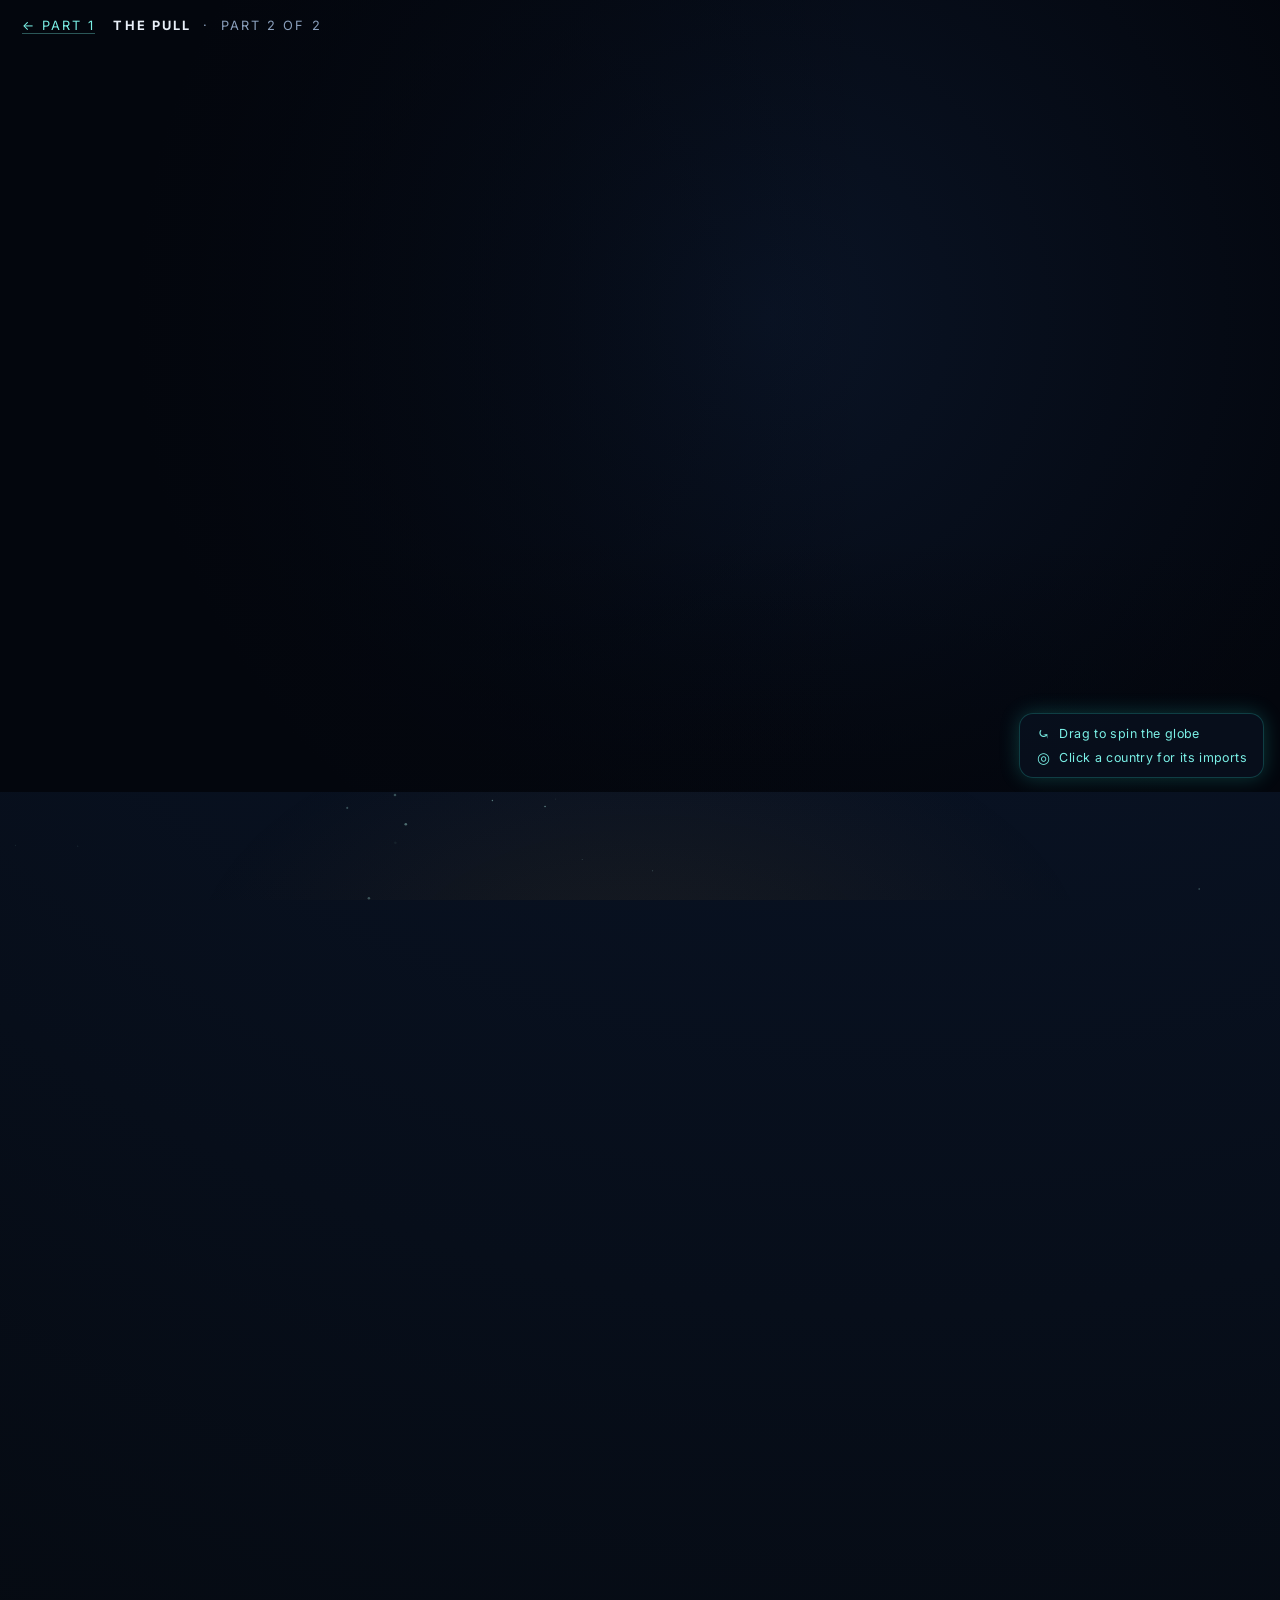
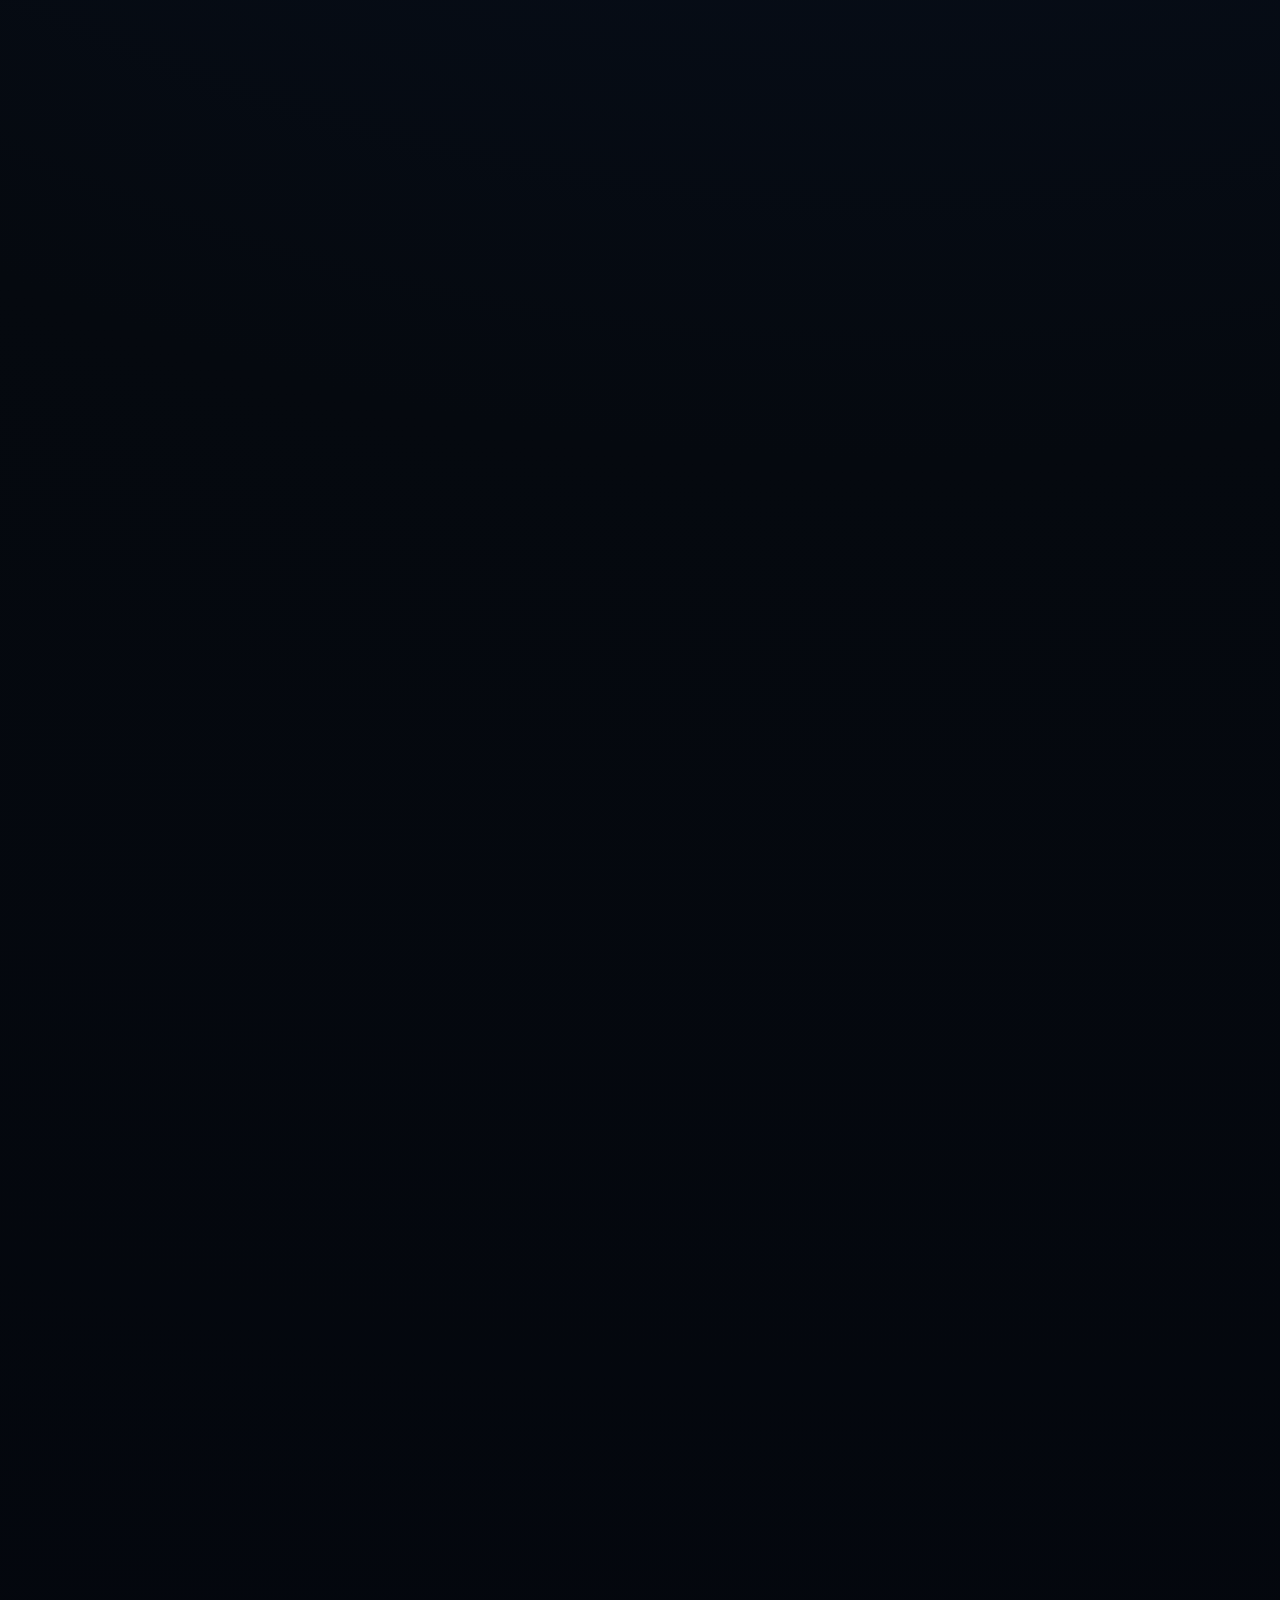
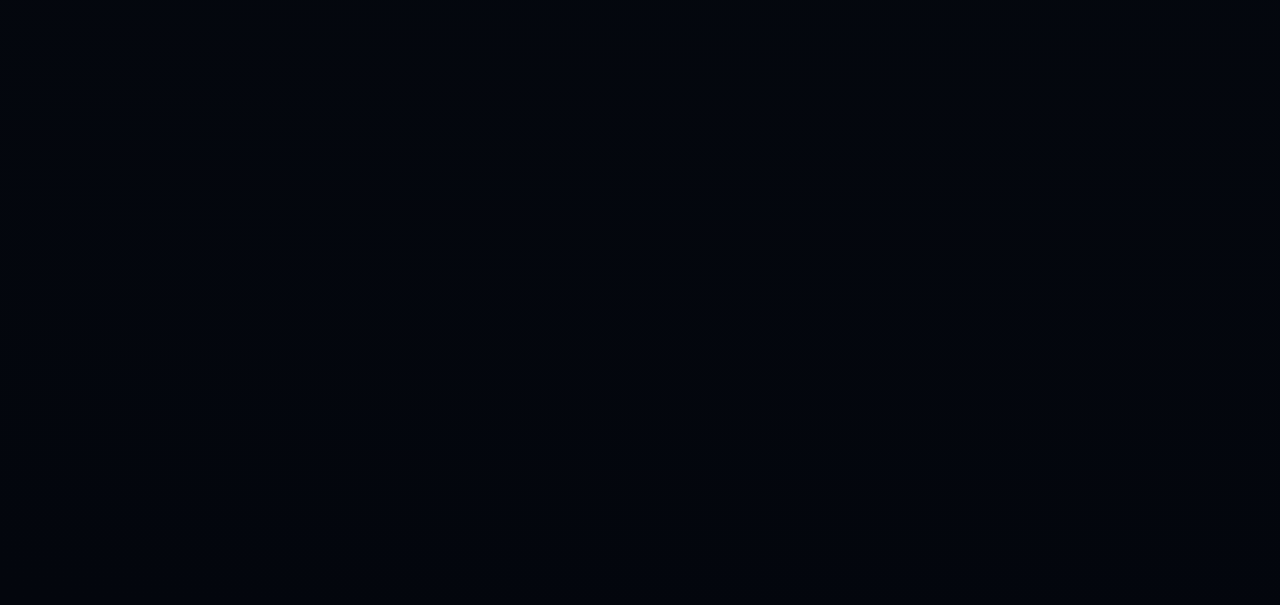
<file: demand.html>
<!DOCTYPE html>
<html lang="en">
<head>
  <meta charset="utf-8" />
  <meta name="viewport" content="width=device-width, initial-scale=1" />
  <title>The Pull: Why Europe Can't Stop Buying Chinese Batteries</title>
  <meta name="description" content="Part 2 of China's Clean Tech Exports: why Europe is the world's biggest buyer of Chinese batteries and EVs. A grid on sun and wind needs storage. Built on Ember data." />

  <meta property="og:type" content="website" />
  <meta property="og:title" content="The Pull: Why Europe Can't Stop Buying Chinese Batteries" />
  <meta property="og:description" content="Wind and solar just passed fossil fuels across the EU. A grid on sun and wind needs storage, and that is the pull behind China's clean-tech exports." />
  <meta property="og:url" content="https://chris-tine-wei.github.io/china-clean-tech-exports/demand.html" />
  <meta property="og:image" content="https://chris-tine-wei.github.io/china-clean-tech-exports/og-image.png" />
  <meta property="og:image:width" content="1200" />
  <meta property="og:image:height" content="630" />
  <meta name="twitter:card" content="summary_large_image" />
  <meta name="twitter:title" content="The Pull: Why Europe Can't Stop Buying Chinese Batteries" />
  <meta name="twitter:description" content="Part 2 of China's Clean Tech Exports, built on Ember data." />

  <link rel="preconnect" href="https://fonts.googleapis.com" />
  <link rel="preconnect" href="https://fonts.gstatic.com" crossorigin />
  <link rel="preconnect" href="https://api.mapbox.com" crossorigin />
  <link href="https://fonts.googleapis.com/css2?family=Inter:wght@400;500;600;700;800&display=swap" rel="stylesheet" />
  <link href="https://api.mapbox.com/mapbox-gl-js/v3.7.0/mapbox-gl.css" rel="stylesheet" />
  <link href="style.css" rel="stylesheet" />
</head>
<body class="demand-body">
  <script>try{if(!matchMedia('(prefers-reduced-motion: reduce)').matches)document.documentElement.classList.add('d-cine');}catch(e){}</script>
  <canvas id="d-stars" class="d-stars" aria-hidden="true"></canvas>
  <div class="d-aurora" aria-hidden="true"></div>

  <div class="titlebar">
    <a class="titlebar-back" href="index.html">&larr; Part 1</a>
    <b>The Pull</b> <span class="titlebar-sub">&nbsp;·&nbsp; Part 2 of 2</span>
  </div>

  <!-- 1 · GLOBE HERO (leads the page, echoing Part 1) -->
  <section class="d-hero-map">
    <div id="map" role="img" aria-label="Globe zoomed to Europe with glowing arcs showing China's battery exports to European countries. Click a country point to open its detail."></div>
    <div id="map-tooltip" aria-hidden="true"></div>
    <div class="d-hero-copy">
      <p class="d-eyebrow">Part 2 · The Pull</p>
      <h1>Europe banned Russian gas.<br/>It runs on <span class="glow">Chinese batteries</span> instead.</h1>
      <p class="d-standfirst">Wind and solar just passed fossil fuels on Europe's grid. A grid that runs on sun and wind needs a way to store power for later. That is why Europe buys so many batteries. <b>Click a country</b> to see how much it buys.</p>
      <div class="scroll-cue">Scroll<span>&darr;</span></div>
    </div>
    <div class="d-hero-hint" aria-hidden="true">
      <span class="dh-line"><span class="dh-ic">⤿</span> Drag to spin the globe</span>
      <span class="dh-line"><span class="dh-ic">◎</span> Click a country for its imports</span>
    </div>
  </section>

  <article class="demand">

    <!-- 2 · THE BUYERS (right after the map) -->
    <section class="d-section d-reveal">
      <p class="d-kicker">Who's buying</p>
      <h2>The nine biggest buyers</h2>
      <p class="d-lede">These nine countries buy the most Chinese batteries in Europe. Each one is cleaning up its power grid in its own way. Click a country here, or on the globe above, to see the numbers.</p>
      <div id="ex-grid" class="ex-grid" aria-label="European battery buyers, ranked by Chinese battery imports"></div>
    </section>

    <!-- 3 · WHY THEY BUY (the day chart) -->
    <section class="d-section d-reveal">
      <p class="d-kicker">The reason</p>
      <h2>Why Europe needs the batteries</h2>
      <p class="d-lede">Solar is strongest at noon. People use the most power in the evening. Batteries store the extra midday sun and give it back after dark, so gas plants can stay off. <strong>Drag through one day</strong> to watch it happen.</p>

      <div id="daygrid" class="daygrid">
        <span class="dg-tag">Example day</span>
        <div class="dg-stage">
          <canvas id="dg-canvas" role="img" aria-label="A simple picture of one clear day on the EU grid. Solar peaks at midday. Power use peaks in the evening. A battery charges from the extra midday sun and gives it back at night."></canvas>
          <div class="dg-gauge" aria-hidden="true">
            <div class="dg-batt"><i id="dg-batt-fill"></i><span class="dg-batt-bolt">&#9889;</span></div>
            <span class="dg-batt-pct" id="dg-batt-pct">0%</span>
            <span class="dg-batt-state" id="dg-batt-state">Battery</span>
          </div>
        </div>

        <div class="dg-controls">
          <button id="dg-play" class="dg-play" type="button" aria-label="Play the day">&#9654;</button>
          <input id="dg-slider" class="dg-slider" type="range" min="0" max="23" value="12" step="1" aria-label="Hour of the day" />
          <span class="dg-time" id="dg-time">12 PM</span>
        </div>
        <p class="dg-narr" id="dg-narr"></p>
        <p class="dg-caption">A simple picture of one clear day, not exact data. It shows the shape: solar peaks at midday, power use peaks in the evening. In 2025, wind and solar passed fossil fuels on the EU grid for the first time (<b>30%</b> vs <b>29%</b>). Pattern from <a href="https://ember-energy.org/latest-insights/european-electricity-review-2026/" target="_blank" rel="noopener">Ember</a>.</p>
      </div>
    </section>

    <!-- 4 · THE CLOSE -->
    <section class="d-section d-reveal d-close">
      <p class="d-kicker">The bigger picture</p>
      <h2>One dependence traded for another</h2>
      <p>For years, Europe's biggest energy weakness was Russian gas. In late 2025 the EU agreed to cut it off by 2027. The replacement is a grid built on wind, solar, and batteries. A lot of that hardware comes from one place: China.</p>
      <p>The trade shows it. Europe put tariffs of <span class="stat">up to 35%</span> on Chinese electric cars. But the batteries that run its grid come in with no such tax, and those imports jumped about <span class="stat">51%</span> in 2025. It is a new kind of dependence. Cheaper, cleaner, spread across millions of cells. But a dependence all the same.</p>
      <div class="hire">
        <p class="hire-lead">Work with me</p>
        <h3 class="hire-headline">Turn complexity into clarity.</h3>
        <p class="hire-copy">I help organizations transform complex environmental and spatial data into maps and interactive stories that inform decisions, secure support, and inspire action.</p>
        <form name="contact" method="POST" data-netlify="true" netlify-honeypot="bot-field" class="hire-form">
          <input type="hidden" name="form-name" value="contact" />
          <p class="hf-hp"><label>Leave this empty: <input name="bot-field" /></label></p>
          <div class="hf-row">
            <input type="text" name="name" placeholder="Your name" required />
            <input type="email" name="email" placeholder="Your email" required />
          </div>
          <textarea name="message" rows="3" placeholder="Tell me about your project" required></textarea>
          <button type="submit" class="cta cta-primary hf-send">Let's build something meaningful &rarr;</button>
        </form>
        <p class="hire-alt">or <a href="https://www.linkedin.com/in/christine-peng/" target="_blank" rel="noopener">connect on LinkedIn</a></p>
      </div>

      <div class="cta-row">
        <a class="cta cta-secondary" href="index.html">&larr; Back to Part 1: The Flow</a>
        <a class="cta cta-secondary" href="https://ember-energy.org/latest-insights/european-electricity-review-2026/" target="_blank" rel="noopener">Read the Ember review &rarr;</a>
      </div>
      <p class="d-fineprint">Sources: <a href="https://ember-energy.org/latest-insights/european-electricity-review-2026/" target="_blank" rel="noopener">Ember, European Electricity Review 2026</a>; <a href="https://ember-energy.org/data/china-cleantech-export-data/" target="_blank" rel="noopener">Ember, China Cleantech Export Data</a> (import values); European Commission (EV tariffs). CC-BY-4.0.</p>
      <p class="byline">By <a href="https://www.linkedin.com/in/christine-peng/" target="_blank" rel="noopener">Christine Peng</a> &nbsp;·&nbsp; built with Mapbox GL and vanilla JS</p>
    </section>

  </article>

  <!-- floating detail panel, shared by the globe and the grid -->
  <aside id="country-panel" class="country-panel" hidden aria-live="polite"></aside>

  <div id="token-warn">
    <div class="box">
      <h3>Add your Mapbox token</h3>
      <p>The globe needs a free Mapbox access token. Open <code>demand.js</code> and set
      <code>MAPBOX_TOKEN</code> to your public token (starts with <code>pk.</code>). The rest of the page works without it.</p>
    </div>
  </div>

  <script src="https://api.mapbox.com/mapbox-gl-js/v3.7.0/mapbox-gl.js"></script>
  <script src="demand.js"></script>
</body>
</html>
</file>
<file: style.css>
:root {
  --bg: #060b16;
  --bg-deep: #03060d;
  --ink: #e8eef7;
  --muted: #8ba0bd;
  --accent: #2fe6d6;       /* teal/cyan accent family */
  --accent-soft: #7af0e6;
  --accent-dim: #1b6f73;
  --panel: rgba(8, 16, 30, 0.82);
  --panel-border: rgba(47, 230, 214, 0.22);
  --font: "Inter", "Helvetica Neue", Arial, system-ui, sans-serif;
}

* { box-sizing: border-box; }

html, body {
  margin: 0;
  padding: 0;
  background: var(--bg-deep);
  color: var(--ink);
  font-family: var(--font);
  -webkit-font-smoothing: antialiased;
}

/* Fixed full-screen map sitting behind the narrative */
#map {
  position: fixed;
  inset: 0;
  width: 100vw;
  height: 100vh;
  background: radial-gradient(circle at 60% 35%, #0a1426 0%, #03060d 70%);
  z-index: 1;
}

/* darken/atmosphere overlay so text stays legible */
#map::after { content: ""; }

.vignette {
  position: fixed;
  inset: 0;
  z-index: 2;
  pointer-events: none;
  background:
    linear-gradient(90deg, rgba(3,6,13,0.78) 0%, rgba(3,6,13,0.15) 38%, rgba(3,6,13,0.0) 60%);
}

/* ---------- Narrative ---------- */
/* the narrative overlay passes mouse events through to the map, so the globe is
   draggable everywhere except on the actual cards and links */
#scrolly { position: relative; z-index: 3; pointer-events: none; }
.step .card,
.intro a,
.outro a,
.outro .restart { pointer-events: auto; }
.legend, .source { pointer-events: none; }
.source a { pointer-events: auto; }

.intro, .outro {
  position: relative;
  max-width: 720px;
  margin: 0 auto;
  padding: 14vh 28px 8vh 28px;
  text-align: center;
}
/* hero intro fills the viewport and centres its content vertically */
.intro {
  min-height: 100vh;
  display: flex;
  flex-direction: column;
  justify-content: center;
  align-items: center;
  padding-top: 5vh;
  padding-bottom: 5vh;
}

.intro h1 {
  font-size: clamp(2.1rem, 5vw, 3.6rem);
  line-height: 1.04;
  margin: 0 0 18px;
  letter-spacing: -0.02em;
  text-shadow: 0 2px 30px rgba(0,0,0,0.7);
}
.intro h1 .glow { color: var(--accent); text-shadow: 0 0 24px rgba(47,230,214,0.55); }
.intro .standfirst { font-size: 1.28rem; color: #e0f7f4; line-height: 1.7; letter-spacing: 0.01em; max-width: 55ch; margin-left: auto; margin-right: auto; text-wrap: balance; }
.intro .scroll-cue { margin-top: 42px; color: var(--accent-soft); font-size: 0.85rem; letter-spacing: 0.18em; text-transform: uppercase; opacity: 0.85; }
.intro .scroll-cue span { display:block; font-size:1.4rem; margin-top:6px; animation: bob 1.8s ease-in-out infinite; }
@keyframes bob { 0%,100%{ transform: translateY(0);} 50%{ transform: translateY(7px);} }

.byline { margin-top: 26px; color: var(--muted); font-size: 0.9rem; letter-spacing: 0.02em; }
.byline a { color: var(--accent-soft); text-decoration: none; border-bottom: 1px solid rgba(122,240,230,0.35); }

.outro { max-width: 640px; }
.outro .outro-take { font-size: clamp(1.4rem, 3vw, 2rem); line-height: 1.22; margin: 0 0 18px; letter-spacing: -0.01em; color: var(--ink); }

/* ranked call-to-action */
.cta-row { display: flex; gap: 14px; align-items: center; justify-content: center; flex-wrap: wrap; margin: 30px 0 8px; pointer-events: auto; }
.cta { text-decoration: none; font-size: 1rem; font-weight: 600; padding: 13px 26px; border-radius: 28px; transition: transform 0.18s ease, box-shadow 0.25s ease, background 0.25s ease; display: inline-block; }
.cta-primary { background: var(--accent); color: #04121a; box-shadow: 0 0 26px rgba(47,230,214,0.5); }
.cta-primary:hover { transform: translateY(-2px); box-shadow: 0 6px 34px rgba(47,230,214,0.7); }
.cta-secondary { color: var(--accent-soft); border: 1px solid var(--panel-border); background: rgba(47,230,214,0.06); }
.cta-secondary:hover { background: rgba(47,230,214,0.16); transform: translateY(-2px); }
.footnote { font-size: 0.86rem !important; color: var(--muted) !important; margin-top: 26px; }

.outro-links { display: flex; gap: 18px; align-items: center; justify-content: center; flex-wrap: wrap; margin-top: 24px; }
.outro-links a { color: var(--accent-soft); text-decoration: none; font-size: 0.95rem; }
.restart { background: rgba(47,230,214,0.12); border: 1px solid var(--panel-border); color: var(--accent-soft); padding: 8px 16px; border-radius: 20px; font-family: var(--font); font-size: 0.9rem; cursor: pointer; transition: background 0.25s ease; }
.restart:hover { background: rgba(47,230,214,0.22); }

#drag-hint {
  position: fixed;
  left: 60%; bottom: 28px;
  transform: translateX(-50%);
  z-index: 5;
  display: flex;
  flex-direction: column;
  gap: 5px;
  background: rgba(8, 16, 30, 0.88);
  border: 1px solid var(--panel-border);
  color: var(--accent-soft);
  font-size: 0.78rem;
  letter-spacing: 0.03em;
  padding: 10px 16px;
  border-radius: 14px;
  pointer-events: none;
  opacity: 0;                       /* revealed when the reader reaches the first panel */
  transition: opacity 0.7s ease;
}
#drag-hint .dh-line { display: flex; align-items: center; gap: 8px; white-space: nowrap; }
#drag-hint .dh-ic { font-size: 0.95rem; opacity: 0.95; width: 1em; text-align: center; }
#drag-hint.show { opacity: 1; box-shadow: 0 0 20px rgba(47,230,214,0.22); animation: dragnudge 1.9s ease-in-out infinite; }
/* gentle sideways nudge to suggest "drag me" */
@keyframes dragnudge {
  0%, 100% { transform: translateX(-50%); }
  50%      { transform: translateX(calc(-50% + 8px)); }
}
@media (prefers-reduced-motion: reduce) { #drag-hint.show { animation: none; } }
@media (max-width: 680px) { #drag-hint { display: none; } }

#tooltip {
  position: fixed; z-index: 6; pointer-events: none;
  background: rgba(8, 16, 30, 0.94);
  border: 1px solid var(--panel-border);
  border-radius: 8px; padding: 7px 10px;
  transform: translate(14px, -50%);
  opacity: 0; transition: opacity 0.12s ease;
  white-space: nowrap;
  box-shadow: 0 8px 24px rgba(0,0,0,0.5);
}
#tooltip.show { opacity: 1; }
#tooltip b { display: block; color: var(--ink); font-size: 0.85rem; }
#tooltip span { color: var(--accent-soft); font-size: 0.74rem; }

/* big faint month stamp floating over the map */
#tl-stamp {
  position: fixed;
  left: 60%; bottom: 100px;
  transform: translateX(-50%);
  z-index: 5;
  text-align: center;
  opacity: 0; pointer-events: none;
  transition: opacity 0.5s ease;
}
#tl-stamp.show { opacity: 1; }
.tl-stamp-month {
  font-size: clamp(2.2rem, 5.5vw, 4.2rem);
  font-weight: 700; letter-spacing: 0.02em; line-height: 1;
  color: rgba(232, 238, 247, 0.16);
  transition: color 0.3s ease;
}
.tl-stamp-note {
  margin-top: 8px; font-size: 0.92rem; font-weight: 600;
  color: var(--accent-soft); opacity: 0; transition: opacity 0.3s ease;
}
#tl-stamp.spike .tl-stamp-month { color: rgba(122, 240, 230, 0.55); animation: stampflash 0.7s ease; }
#tl-stamp.spike .tl-stamp-note { opacity: 1; }
@keyframes stampflash { 0% { color: #b6fdf3; } 100% { color: rgba(122, 240, 230, 0.55); } }

/* timeline player */
#timeline {
  position: fixed;
  left: 60%; bottom: 28px;
  transform: translateX(-50%) translateY(12px);
  z-index: 6;
  display: flex; align-items: center; gap: 14px;
  background: rgba(8, 16, 30, 0.92);
  border: 1px solid var(--panel-border);
  border-radius: 16px;
  padding: 12px 18px;
  opacity: 0; pointer-events: none;
  transition: opacity 0.4s ease, transform 0.4s ease;
  box-shadow: 0 12px 40px rgba(0,0,0,0.5);
}
#timeline.show { opacity: 1; pointer-events: auto; transform: translateX(-50%) translateY(0); }
#tl-play {
  background: var(--accent); color: #04121a; border: 0;
  width: 38px; height: 38px; border-radius: 50%;
  font-size: 0.78rem; line-height: 1; cursor: pointer; flex: none;
  display: flex; align-items: center; justify-content: center;
  box-shadow: 0 0 16px rgba(47,230,214,0.5);
}
#tl-play:hover { filter: brightness(1.1); }
.tl-scrub { display: flex; flex-direction: column; gap: 3px; }
#tl-canvas { width: 248px; height: 46px; display: block; cursor: pointer; }
.tl-years { display: flex; justify-content: space-between; font-size: 0.62rem; letter-spacing: 0.1em; color: var(--muted); padding: 0 2px; }
@media (max-width: 680px) {
  #timeline { left: 50%; bottom: 16px; top: auto; padding: 10px 14px; }
  #tl-canvas { width: 180px; }
  #tl-stamp { left: 50%; top: 108px; bottom: auto; }
}

article { position: relative; padding: 0 0 10vh; }

/* narrative docked to a left column so it never sits over the map's focal point */
.step {
  margin: 0;
  margin-left: 4vw;
  max-width: 380px;
  padding: 0 22px;
  min-height: 92vh;
  display: flex;
  align-items: center;
}

.step .card {
  background: var(--panel);
  border: 1px solid var(--panel-border);
  border-radius: 14px;
  padding: 26px 26px 24px;
  backdrop-filter: blur(7px);
  -webkit-backdrop-filter: blur(7px);
  box-shadow: 0 18px 60px rgba(0,0,0,0.55);
  opacity: 0.35;
  transform: translateY(14px);
  transition: opacity 0.5s ease, transform 0.5s ease;
}
.step.is-active .card { opacity: 1; transform: translateY(0); }

.step .eyebrow {
  color: var(--accent);
  font-size: 0.72rem;
  letter-spacing: 0.22em;
  text-transform: uppercase;
  margin: 0 0 10px;
}
.step h2 { font-size: 1.5rem; line-height: 1.18; margin: 0 0 12px; letter-spacing: -0.01em; }
.step p { color: #cdd9ea; font-size: 1rem; line-height: 1.62; margin: 0 0 12px; }
.step p:last-child { margin-bottom: 0; }
.step .stat { color: var(--accent-soft); font-weight: 600; }

/* big headline stat inside a card */
.bignum { display: flex; align-items: center; gap: 14px; margin: 4px 0 14px; }
.bignum-fig {
  font-size: clamp(3rem, 7vw, 4.6rem);
  font-weight: 700;
  line-height: 0.9;
  letter-spacing: -0.03em;
  color: var(--accent);
  text-shadow: 0 0 28px rgba(47,230,214,0.45);
}
.bignum-cap { font-size: 0.95rem; line-height: 1.45; color: #cdd9ea; max-width: 17ch; }

/* mini chart panel inside a card */
.chartwrap { margin-top: 16px; }
.chart-title { font-size: 0.92rem; font-weight: 600; color: var(--ink); letter-spacing: 0.01em; }
.chart-units { font-size: 0.72rem; color: var(--muted); margin: 1px 0 8px; letter-spacing: 0.02em; }
.chartwrap canvas { width: 100%; height: 160px; display: block; }
.legend-row { display: flex; gap: 14px; flex-wrap: wrap; margin-top: 10px; font-size: 0.78rem; color: var(--muted); }
.legend-row .key { display: inline-flex; align-items: center; gap: 6px; }
.legend-row .swatch { width: 11px; height: 11px; border-radius: 50%; display:inline-block; }

/* hero chart: the climax — bigger card, taller chart, prominent title */
.step:has(.card-hero) { max-width: 500px; }
.card-hero { border-color: rgba(244,169,59,0.4); box-shadow: 0 22px 70px rgba(0,0,0,0.6), 0 0 40px rgba(244,169,59,0.08); }
.chartwrap-hero .chart-title { font-size: 1.04rem; }
.chartwrap-hero canvas { height: 240px; }

/* energy-vs-money clarifier */
.clarifier {
  margin-top: 14px !important;
  font-size: 0.82rem !important;
  line-height: 1.5 !important;
  color: var(--muted) !important;
  border-left: 2px solid var(--panel-border);
  padding-left: 12px;
}
.clarifier strong { color: var(--accent-soft); }

/* ---------- Fixed UI chrome ---------- */
.titlebar {
  position: fixed;
  top: 18px; left: 22px;
  z-index: 4;
  font-size: 0.8rem;
  letter-spacing: 0.16em;
  text-transform: uppercase;
  color: var(--muted);
  pointer-events: none;
}
.titlebar b { color: var(--ink); }

/* ---------- Technology toggle (swaps the flow-map layer) ---------- */
#tech-toggle {
  position: fixed;
  top: 16px; left: 50%;
  transform: translateX(-50%);
  z-index: 6;
  display: flex;
  align-items: center;
  gap: 5px;
  padding: 5px 7px;
  background: var(--panel);
  border: 1px solid var(--panel-border);
  border-radius: 24px;
  box-shadow: 0 10px 30px rgba(0,0,0,0.45);
  -webkit-backdrop-filter: blur(6px);
  backdrop-filter: blur(6px);
}
#tech-toggle .tt-label {
  font-size: 0.6rem;
  font-weight: 700;
  letter-spacing: 0.18em;
  text-transform: uppercase;
  color: var(--accent);
  padding: 0 4px 0 5px;
}
.tech-pill {
  appearance: none;
  border: 0;
  background: transparent;
  color: var(--muted);
  font-family: var(--font);
  font-size: 0.78rem;
  font-weight: 600;
  letter-spacing: 0.01em;
  padding: 6px 13px;
  border-radius: 18px;
  cursor: pointer;
  transition: color 0.2s ease, background 0.2s ease, box-shadow 0.2s ease;
}
.tech-pill:hover { color: var(--accent-soft); }
.tech-pill.active {
  background: var(--accent);
  color: #04121a;
  box-shadow: 0 0 16px rgba(47,230,214,0.5);
}
.tech-pill:focus-visible { outline: 2px solid var(--accent-soft); outline-offset: 2px; }
@media (max-width: 680px) {
  #tech-toggle { gap: 2px; padding: 4px 5px; top: 10px; }
  #tech-toggle .tt-label { display: none; }
  .tech-pill { padding: 6px 9px; font-size: 0.72rem; }
}

/* ---------- Step progress rail ---------- */
.progress {
  position: fixed;
  right: 26px;
  top: 50%;
  transform: translateY(-50%);
  z-index: 5;
  display: flex;
  flex-direction: column;
  gap: 18px;
  align-items: flex-end;
}
.progress .dot {
  display: flex;
  align-items: center;
  gap: 10px;
  background: none;
  border: 0;
  padding: 2px;
  cursor: pointer;
  color: var(--muted);
  font-family: var(--font);
}
.progress .dot span {
  width: 11px;
  height: 11px;
  border-radius: 50%;
  border: 1.5px solid rgba(139, 160, 189, 0.55);
  background: transparent;
  transition: all 0.35s ease;
  flex: none;
  order: 2;
}
.progress .dot em {
  font-style: normal;
  font-size: 0.74rem;
  letter-spacing: 0.04em;
  opacity: 0;
  transform: translateX(6px);
  transition: opacity 0.35s ease, transform 0.35s ease;
  white-space: nowrap;
  order: 1;
}
.progress .dot:hover em { opacity: 0.8; transform: translateX(0); }
.progress .dot.active span {
  border-color: var(--accent);
  background: var(--accent);
  box-shadow: 0 0 12px rgba(47, 230, 214, 0.8);
  transform: scale(1.15);
}
.progress .dot.active em { opacity: 1; transform: translateX(0); color: var(--accent-soft); }

.legend {
  position: fixed;
  bottom: 70px; right: 18px;
  z-index: 4;
  background: rgba(8, 16, 30, 0.9);
  border: 1px solid var(--panel-border);
  border-left: 3px solid var(--accent);
  border-radius: 10px;
  padding: 11px 14px 12px;
  font-size: 0.74rem;
  color: var(--muted);
  max-width: 224px;
  box-shadow: 0 10px 30px rgba(0,0,0,0.45);
  opacity: 0;                       /* hidden until the reader reaches "The Fact" */
  transform: translateY(14px);
  transition: opacity 0.6s ease, transform 0.6s ease;
}
.legend.show { opacity: 1; transform: none; }
.legend.lg-breath { animation: lgBreath 2.2s ease 0.5s 2; }   /* one-time "look here" on reveal */
@keyframes lgBreath {
  0%, 100% { box-shadow: 0 10px 30px rgba(0,0,0,0.45), 0 0 0 rgba(47,230,214,0); }
  50%      { box-shadow: 0 10px 30px rgba(0,0,0,0.45), 0 0 26px rgba(47,230,214,0.55); }
}
.lg-eyebrow { color: var(--accent); font-size: 0.6rem; font-weight: 700; letter-spacing: 0.2em; text-transform: uppercase; margin-bottom: 7px; }
.legend .lg-title { color: var(--accent-soft); font-weight: 600; font-size: 0.84rem; line-height: 1.25; letter-spacing: 0; margin-bottom: 9px; }
.lg-note { margin-top: 7px; color: var(--muted); font-size: 0.69rem; line-height: 1.45; }
.legend .bars { display:flex; align-items:flex-end; gap:10px; margin-bottom: 6px;}
.legend .bars .bar { display:flex; flex-direction:column; align-items:center; gap:4px; }
.legend .bars i { display:block; width: 10px; background: var(--accent); border-radius: 2px 2px 0 0; box-shadow: 0 0 10px rgba(47,230,214,0.6); }
.legend .bars b { font-weight: 500; font-size: 0.6rem; color: var(--ink); white-space: nowrap; letter-spacing: 0.01em; }

.source {
  position: fixed;
  bottom: 16px; right: 18px;
  z-index: 4;
  font-size: 0.68rem;
  color: rgba(139,160,189,0.7);
  text-align: right;
  max-width: 260px;
  line-height: 1.4;
}
.source a { color: var(--accent-soft); text-decoration: none; }

/* token warning banner */
#token-warn {
  position: fixed; inset: 0; z-index: 9;
  display: none;
  align-items: center; justify-content: center;
  background: rgba(3,6,13,0.92);
  padding: 24px;
}
#token-warn .box { max-width: 520px; border: 1px solid var(--panel-border); border-radius: 14px; padding: 28px 30px; background: var(--panel); }
#token-warn h3 { margin: 0 0 10px; color: var(--accent); }
#token-warn code { background: #0c1830; padding: 2px 6px; border-radius: 5px; color: var(--accent-soft); }
#token-warn p { color: #cdd9ea; line-height: 1.6; }

@media (max-width: 680px) {
  /* bottom-dock the cards so the top ~40% always shows the map */
  .step {
    max-width: 100%;
    margin: 0 auto;
    min-height: 96vh;
    align-items: flex-end;
    padding: 0 14px 10vh;
  }
  .step .card { background: rgba(6, 13, 26, 0.92); padding: 18px 18px 16px; }
  .step h2 { font-size: 1.3rem; }
  .legend, .source { display: none; }
  .titlebar-sub { display: none; }
  /* compact bottom progress on mobile: dots only */
  .progress {
    right: 50%;
    top: auto;
    bottom: 14px;
    transform: translateX(50%);
    flex-direction: row;
    gap: 14px;
  }
  .progress .dot em { display: none; }
}

/* ============================ Cold-open cinematic ============================ */
/* dark veil over the globe that lifts on load (z below the narrative text) */
#cinematic {
  position: fixed; inset: 0; z-index: 2; pointer-events: none;
  opacity: 1; transition: opacity 2.2s ease;
  background: radial-gradient(circle at 60% 42%,
    rgba(3,6,13,0.45) 0%, rgba(3,6,13,0.9) 52%, #03060d 100%);
}
#cinematic.lift { opacity: 0; }
#cinematic.done { display: none; }

/* hide the surrounding chrome until the reveal settles */
html.cine .titlebar,
html.cine .source { opacity: 0 !important; transition: opacity 0.7s ease; }
html.cine .progress { opacity: 0; transition: opacity 0.7s ease; }
html.cine #tech-toggle { opacity: 0; transition: opacity 0.7s ease; }

/* intro elements start hidden, then punch in with a stagger when .reveal is set */
html.cine .intro > * { opacity: 0; transform: translateY(20px); }
html.cine .intro.reveal > *,
.intro.reveal > * {
  opacity: 1; transform: none;
  transition: opacity 0.85s ease, transform 0.85s cubic-bezier(0.2, 0.8, 0.2, 1);
}
.intro.reveal h1 { transition-delay: 0.05s; }
.intro.reveal .intro-stat { transition-delay: 0.35s; }
.intro.reveal .standfirst { transition-delay: 0.7s; }
.intro.reveal .byline { transition-delay: 1.0s; }
.intro.reveal .scroll-cue { transition-delay: 1.25s; }

/* glowing 80% punch line */
.intro-stat { display: flex; align-items: baseline; gap: 14px; justify-content: center; margin: 4px 0 16px; }
.intro-stat-fig {
  font-size: clamp(2.6rem, 6vw, 4.4rem); font-weight: 700; line-height: 0.9;
  letter-spacing: -0.03em; color: var(--accent);
  text-shadow: 0 0 30px rgba(47,230,214,0.6);
  animation: statglow 3.2s ease-in-out infinite;
}
.intro-stat-cap { font-size: 0.95rem; color: #cdd9ea; line-height: 1.35; max-width: 18ch; text-align: left; }
@keyframes statglow {
  0%, 100% { text-shadow: 0 0 26px rgba(47,230,214,0.45); }
  50% { text-shadow: 0 0 40px rgba(47,230,214,0.85); }
}
@media (max-width: 680px) {
  .intro-stat { flex-direction: column; align-items: center; gap: 4px; }
  .intro-stat-cap { text-align: center; }
}

/* reduced motion: no veil, no hiding — show everything immediately */
@media (prefers-reduced-motion: reduce) {
  #cinematic { display: none; }
  html.cine .intro > * { opacity: 1; transform: none; }
  html.cine .titlebar, html.cine .source,
  html.cine .progress, html.cine #tech-toggle { opacity: 1 !important; }
  .legend { animation: none !important; transform: none !important; }
  .intro-stat-fig { animation: none; }
}

/* ============================ Forced hold (timeline) ============================ */
/* a soft "watch this" gate shown only on the timeline step; locks forward scroll
   until the 16 months play through once. Always escapable via Skip. */
#hold {
  position: fixed; top: 54px; left: 50%;
  transform: translateX(-50%) translateY(-8px);
  z-index: 6; display: flex; align-items: center; gap: 14px;
  background: rgba(8, 16, 30, 0.94);
  border: 1px solid var(--panel-border);
  border-radius: 14px; padding: 9px 14px;
  opacity: 0; pointer-events: none;
  transition: opacity 0.4s ease, transform 0.4s ease;
  box-shadow: 0 12px 40px rgba(0,0,0,0.55);
  max-width: 92vw;
}
#hold.show { opacity: 1; pointer-events: auto; transform: translateX(-50%) translateY(0); }
.hold-label { font-size: 0.8rem; color: var(--ink); letter-spacing: 0.01em; white-space: nowrap; }
.hold-bar { width: 120px; height: 5px; border-radius: 3px; background: rgba(139,160,189,0.25); overflow: hidden; flex: none; }
.hold-bar i { display: block; height: 100%; width: 0%; background: var(--accent); box-shadow: 0 0 10px rgba(47,230,214,0.7); transition: width 0.3s linear; }
#hold-skip {
  background: rgba(47,230,214,0.12); border: 1px solid var(--panel-border);
  color: var(--accent-soft); padding: 6px 12px; border-radius: 16px;
  font-family: var(--font); font-size: 0.78rem; cursor: pointer; flex: none;
  transition: background 0.2s ease;
}
#hold-skip:hover { background: rgba(47,230,214,0.22); }
#hold.done { border-color: rgba(47,230,214,0.55); }
#hold.done .hold-label { color: var(--accent-soft); }
#hold.done .hold-bar, #hold.done #hold-skip { display: none; }
@media (max-width: 680px) {
  #hold { top: 46px; gap: 8px; padding: 7px 10px; }
  .hold-label { white-space: normal; font-size: 0.72rem; }
  .hold-bar { width: 64px; }
}

/* ============================================================================
   PART 1 → PART 2 bridge (in index.html's outro)
============================================================================ */
.bridge {
  max-width: 640px; margin: 0 auto 44px; padding: 26px 28px 30px;
  border: 1px solid var(--panel-border); border-radius: 18px;
  background: linear-gradient(180deg, rgba(47,230,214,0.08), rgba(8,16,30,0.5));
  box-shadow: 0 0 40px rgba(47,230,214,0.12); pointer-events: auto;
}
.bridge-eyebrow { margin: 0 0 6px; font-size: 0.72rem; letter-spacing: 0.22em; text-transform: uppercase; color: var(--accent-soft); }
.bridge-head { margin: 0 0 10px; font-size: 1.5rem; line-height: 1.2; color: var(--ink); }
.bridge-sub { margin: 0 0 20px; color: var(--muted); font-size: 0.98rem; line-height: 1.55; }
.bridge-cta { pointer-events: auto; }

/* ============================================================================
   PART 2 — The Pull (demand.html): a scrolling explorer, not a pinned globe
============================================================================ */
.demand-body { background: radial-gradient(circle at 70% -5%, #0b1830 0%, #05090f 55%, #03060d 100%); }
/* neutralise Part 1's fixed full-screen #map: on this page the map lives in a card */
.demand-body #map { position: absolute; inset: 0; width: 100%; height: 100%; background: #060d1b; z-index: 0; }
.titlebar-back { pointer-events: auto; color: var(--accent-soft); text-decoration: none; margin-right: 12px; border-bottom: 1px solid rgba(122,240,230,0.35); }

.demand { max-width: 760px; margin: 0 auto; padding: 96px 22px 80px; position: relative; z-index: 3; }
.d-hero { padding: 10px 0 40px; border-bottom: 1px solid rgba(139,160,189,0.14); margin-bottom: 12px; }
.d-eyebrow { margin: 0 0 14px; font-size: 0.74rem; letter-spacing: 0.24em; text-transform: uppercase; color: var(--accent-soft); }
.d-hero h1 { font-size: clamp(2rem, 5vw, 3.2rem); line-height: 1.08; margin: 0 0 20px; letter-spacing: -0.01em; }
.d-standfirst { font-size: 1.12rem; line-height: 1.6; color: #c6d3e6; margin: 0 0 18px; }
.d-section { padding: 40px 0; border-bottom: 1px solid rgba(139,160,189,0.12); }
.d-section:last-child { border-bottom: none; }
.d-kicker { margin: 0 0 10px; font-size: 0.74rem; letter-spacing: 0.2em; text-transform: uppercase; color: var(--accent); }
.d-section h2 { font-size: clamp(1.5rem, 3.4vw, 2.1rem); line-height: 1.18; margin: 0 0 16px; }
.d-section p { font-size: 1.04rem; line-height: 1.65; color: #c2cfe0; margin: 0 0 16px; }
.d-fineprint { font-size: 0.82rem; color: var(--muted); line-height: 1.5; }
.d-fineprint a { color: var(--accent-soft); }
.d-close { text-align: center; padding-top: 64px; padding-bottom: 30px; }
.d-close h2 { margin-bottom: 22px; }
.d-close p { margin-bottom: 22px; max-width: 60ch; margin-left: auto; margin-right: auto; }
.d-close .cta-row { justify-content: center; margin-top: 34px; }

/* "work with me" contact call to action (both parts) */
.hire { margin: 46px auto 10px; max-width: 640px; padding: 30px 32px; text-align: center;
  border: 1px solid var(--panel-border); border-radius: 18px;
  background: linear-gradient(180deg, rgba(47,230,214,0.09), rgba(8,16,30,0.5));
  box-shadow: 0 0 44px rgba(47,230,214,0.13); pointer-events: auto; }
.hire-lead { margin: 0 0 8px; font-size: 0.74rem; letter-spacing: 0.2em; text-transform: uppercase; color: var(--accent-soft); }
.hire .cta-row { justify-content: center; margin: 0; }

/* ============================================================================
   PART 2 v4 — starfield, cinematic entrance, bold pitch + contact form
============================================================================ */
/* drifting starfield sits behind the aurora and content */
.d-stars { position: fixed; inset: 0; z-index: 0; pointer-events: none; }
.d-aurora { z-index: 1; }

/* hero copy fades in after the globe flies to Europe (only when motion is allowed).
   The reveal rule must match the hide rule's specificity, or the title never returns. */
.d-hero-copy { transition: opacity 1s ease, transform 1s ease; }
html.d-cine .d-hero-copy { opacity: 0; transform: translateY(14px); }
html.d-cine .d-hero-copy.in { opacity: 1; transform: none; }

/* bold personal pitch */
.hire-headline { margin: 0 0 12px; font-size: clamp(1.5rem, 3.2vw, 2.05rem); line-height: 1.15; color: #fff; letter-spacing: -0.01em; }
.hire-copy { margin: 0 auto 22px; font-size: 1.06rem; line-height: 1.6; color: #cdd9e8; max-width: 46ch; }

/* contact form (Netlify) */
.hire-form { max-width: 470px; margin: 0 auto; text-align: left; }
.hf-hp { position: absolute; left: -9999px; }
.hf-row { display: flex; gap: 12px; }
.hf-row input { flex: 1; min-width: 0; }
.hire-form input, .hire-form textarea {
  width: 100%; margin-bottom: 12px; padding: 12px 14px; border-radius: 10px;
  border: 1px solid rgba(139,160,189,0.3); background: rgba(3,7,14,0.6); color: var(--ink);
  font: 500 0.98rem var(--font);
}
.hire-form input::placeholder, .hire-form textarea::placeholder { color: rgba(139,160,189,0.7); }
.hire-form input:focus, .hire-form textarea:focus { outline: none; border-color: var(--accent); box-shadow: 0 0 0 3px rgba(47,230,214,0.18); }
.hire-form textarea { resize: vertical; }
.hf-send { width: 100%; margin-top: 4px; cursor: pointer; border: none; font: 700 1rem var(--font); }
.hf-send:hover { transform: translateY(-2px); box-shadow: 0 6px 34px rgba(47,230,214,0.7); }
.hire-alt { margin: 15px 0 0; font-size: 0.9rem; color: var(--muted); text-align: center; }
.hire-alt a { color: var(--accent-soft); }
@media (max-width: 520px) { .hf-row { flex-direction: column; gap: 0; } }

/* ---- Part 2 visual hierarchy pass (CDO) ----
   Clear steps: tiny accent kicker, big bold headline, larger light lead,
   normal body, bold accent stats. Scoped to .demand so Part 1 is untouched. */
.demand .d-kicker { letter-spacing: 0.22em; }
.demand .d-section h2 { font-size: clamp(1.7rem, 4vw, 2.4rem); font-weight: 800; letter-spacing: -0.015em; line-height: 1.14; margin-bottom: 14px; }
.demand .d-section p.d-lede { font-size: 1.18rem; line-height: 1.6; color: #e6eff9; }
.demand .stat { font-weight: 700; color: var(--accent-soft); }

/* chart cards */
.chartcard { margin: 22px 0 6px; padding: 18px 18px 16px; border: 1px solid rgba(139,160,189,0.16); border-radius: 14px; background: rgba(8,16,30,0.55); }
.chartcard canvas { width: 100%; height: 190px; display: block; margin-top: 6px; }

/* ---------- explorer: toolbar ---------- */
#explorer { margin-top: 22px; }
.ex-toolbar { display: flex; align-items: center; justify-content: space-between; gap: 12px; margin-bottom: 16px; flex-wrap: wrap; }
.ex-toggle { display: inline-flex; border: 1px solid var(--panel-border); border-radius: 24px; padding: 3px; background: rgba(8,16,30,0.6); }
.ex-btn { appearance: none; border: none; background: transparent; color: var(--muted); font: 600 0.9rem var(--font); padding: 7px 20px; border-radius: 20px; cursor: pointer; transition: all 0.18s ease; }
.ex-btn.active { background: var(--accent); color: #04121a; }
.ex-sort { font-size: 0.8rem; color: var(--muted); }

/* ---------- explorer: grid ---------- */
.ex-grid { display: grid; grid-template-columns: repeat(3, 1fr); gap: 12px; }
.ex-card { text-align: left; cursor: pointer; display: flex; flex-direction: column; gap: 8px;
  padding: 15px 16px 12px; border: 1px solid rgba(139,160,189,0.18); border-radius: 14px;
  background: rgba(8,16,30,0.6); color: var(--ink); font-family: var(--font);
  transition: border-color 0.18s ease, transform 0.18s ease, box-shadow 0.25s ease; }
.ex-card:hover { transform: translateY(-3px); border-color: var(--panel-border); box-shadow: 0 10px 30px rgba(0,0,0,0.35); }
.ex-card.active { border-color: var(--accent); box-shadow: 0 0 26px rgba(47,230,214,0.35); }
.exc-top { display: flex; flex-direction: column; gap: 3px; }
.exc-name { font-size: 1.05rem; font-weight: 700; }
.exc-head { font-size: 0.76rem; color: var(--accent-soft); letter-spacing: 0.01em; }
.exc-val { font-size: 1.35rem; font-weight: 700; color: #fff; display: flex; align-items: baseline; gap: 7px; }
.exc-val em { font-style: normal; font-size: 0.68rem; font-weight: 500; color: var(--muted); letter-spacing: 0.02em; }
.exc-spark { width: 100%; height: 40px; display: block; opacity: 0.9; }

/* ---------- explorer: map ---------- */
.ex-map { position: relative; height: 460px; border-radius: 16px; overflow: hidden; border: 1px solid rgba(139,160,189,0.18); }
.ex-map-hint { position: absolute; left: 14px; bottom: 12px; z-index: 4; font-size: 0.76rem; color: var(--muted); background: rgba(3,6,13,0.7); padding: 5px 10px; border-radius: 20px; pointer-events: none; }
#map-tooltip { position: absolute; z-index: 5; transform: translate(-50%, calc(-100% - 12px)); background: rgba(3,7,14,0.94); border: 1px solid var(--panel-border); border-radius: 9px; padding: 7px 11px; font-size: 0.82rem; pointer-events: none; opacity: 0; transition: opacity 0.15s ease; white-space: nowrap; }
#map-tooltip.show { opacity: 1; }
#map-tooltip b { display: block; color: var(--ink); }
#map-tooltip span { color: var(--muted); font-size: 0.74rem; }

/* ---------- country panel ---------- */
.country-panel { position: relative; margin-top: 16px; padding: 22px 24px 20px; border: 1px solid var(--panel-border); border-radius: 16px; background: linear-gradient(180deg, rgba(47,230,214,0.06), rgba(8,16,30,0.72)); }
.cp-close { position: absolute; top: 12px; right: 14px; background: none; border: none; color: var(--muted); font-size: 1.5rem; line-height: 1; cursor: pointer; }
.cp-close:hover { color: var(--ink); }
.cp-eyebrow { margin: 0 0 4px; font-size: 0.76rem; letter-spacing: 0.04em; color: var(--accent-soft); text-transform: uppercase; }
.cp-name { margin: 0 0 10px; font-size: 1.7rem; }
.cp-milestone { font-size: 1rem; line-height: 1.6; color: #c9d5e6; margin: 0 0 18px; max-width: 60ch; }
.cp-metrics { display: grid; grid-template-columns: 1fr 1fr; gap: 18px; }
.cp-metric { display: flex; flex-direction: column; gap: 4px; }
.cp-m-label { font-size: 0.72rem; letter-spacing: 0.16em; text-transform: uppercase; color: var(--muted); }
.cp-m-val { font-size: 1.25rem; font-weight: 700; }
.cp-m-note { font-size: 0.82rem; color: var(--muted); font-style: italic; }
.cp-spark { width: 100%; height: 46px; display: block; margin-top: 4px; }
.cp-metric-empty { justify-content: flex-start; }
.cp-foot { font-size: 0.76rem; color: var(--muted); margin: 16px 0 0; }

/* ---------- tariff viz ---------- */
.tariff-viz { margin: 22px 0 8px; padding: 18px 18px 14px; border: 1px solid rgba(139,160,189,0.16); border-radius: 14px; background: rgba(8,16,30,0.55); }
.tariff-row { display: grid; grid-template-columns: 120px 1fr 52px; align-items: center; gap: 12px; margin-bottom: 10px; }
.tariff-name { font-size: 0.88rem; color: var(--ink); }
.tariff-bar { display: flex; height: 16px; border-radius: 8px; overflow: hidden; background: rgba(139,160,189,0.1); }
.tariff-bar i { display: block; height: 100%; }
.tb-base { background: rgba(139,160,189,0.55); }
.tb-duty { background: var(--accent); }
.tariff-val { font-size: 0.92rem; font-weight: 700; color: #fff; text-align: right; }
.tariff-key { display: flex; gap: 18px; margin-top: 12px; font-size: 0.74rem; color: var(--muted); }
.tariff-key span { display: inline-flex; align-items: center; gap: 6px; }
.tariff-key i { width: 12px; height: 12px; border-radius: 3px; display: inline-block; }

@media (max-width: 720px) {
  .ex-grid { grid-template-columns: repeat(2, 1fr); }
  .cp-metrics { grid-template-columns: 1fr; }
  .tariff-row { grid-template-columns: 84px 1fr 46px; gap: 8px; }
}
@media (max-width: 460px) {
  .ex-grid { grid-template-columns: 1fr; }
}

/* ============================================================================
   PART 2 v2 — cinematic four-beat refit (aurora, reveal, day-grid, panel)
============================================================================ */
.d-aurora {
  position: fixed; inset: 0; z-index: 0; pointer-events: none;
  background:
    radial-gradient(58% 46% at 78% -4%, rgba(47,230,214,0.13), transparent 62%),
    radial-gradient(50% 40% at 12% 16%, rgba(155,140,255,0.10), transparent 62%),
    radial-gradient(60% 50% at 50% 108%, rgba(244,169,59,0.07), transparent 60%);
  animation: aurora-drift 22s ease-in-out infinite alternate;
}
@keyframes aurora-drift { from { transform: translate3d(0,0,0) scale(1); } to { transform: translate3d(0,-2%,0) scale(1.06); } }

.d-hero h1 { font-weight: 800; }
.d-lede { font-size: 1.08rem; line-height: 1.6; color: #cdd9e8; }
.d-lede strong { color: var(--ink); }

/* scroll reveal — scoped with the d- prefix so it never clashes with Part 1's
   intro, which reuses a plain .reveal class for its cold-open animation */
.d-reveal { opacity: 0; transform: translateY(22px); transition: opacity 0.7s ease, transform 0.7s ease; }
.d-reveal.in { opacity: 1; transform: none; }
@media (prefers-reduced-motion: reduce) {
  .d-reveal { opacity: 1; transform: none; transition: none; }
  .d-aurora { animation: none; }
}

/* ---- the day-on-the-grid interactive ---- */
.daygrid { margin-top: 22px; padding: 20px 20px 18px; border: 1px solid rgba(139,160,189,0.16); border-radius: 18px;
  background: linear-gradient(180deg, rgba(10,20,38,0.7), rgba(6,12,24,0.7)); box-shadow: 0 0 44px rgba(47,230,214,0.08); }
.dg-stage { display: flex; gap: 18px; align-items: stretch; }
#dg-canvas { flex: 1 1 auto; width: 100%; height: 300px; display: block; cursor: pointer; }
.dg-gauge { width: 70px; display: flex; flex-direction: column; align-items: center; justify-content: flex-end; gap: 6px; padding-bottom: 26px; }
.dg-batt { position: relative; width: 44px; height: 210px; border: 2px solid rgba(139,160,189,0.4); border-radius: 8px; overflow: hidden;
  background: rgba(8,16,30,0.6); display: flex; align-items: flex-end; }
.dg-batt::before { content: ""; position: absolute; top: -7px; left: 50%; transform: translateX(-50%); width: 18px; height: 5px; background: rgba(139,160,189,0.5); border-radius: 3px 3px 0 0; }
#dg-batt-fill { display: block; width: 100%; height: 0%; background: linear-gradient(180deg, #b6fdf3, #2fe6d6); transition: height 0.25s ease, background 0.25s ease; }
.dg-batt-bolt { position: absolute; inset: 0; display: flex; align-items: center; justify-content: center; font-size: 1.3rem; opacity: 0; transition: opacity 0.2s ease; text-shadow: 0 0 8px rgba(0,0,0,0.4); }
.dg-batt.is-charging .dg-batt-bolt { opacity: 0.95; }
.dg-batt-pct { font-weight: 700; font-size: 0.98rem; color: var(--ink); font-variant-numeric: tabular-nums; }
.dg-batt-state { font-size: 0.62rem; letter-spacing: 0.14em; text-transform: uppercase; color: var(--muted); }
.dg-controls { display: flex; align-items: center; gap: 14px; margin-top: 12px; }
.dg-play { width: 40px; height: 40px; flex: 0 0 auto; border-radius: 50%; border: 1px solid var(--panel-border);
  background: rgba(47,230,214,0.12); color: var(--accent-soft); cursor: pointer; font-size: 0.78rem; line-height: 1; transition: background 0.18s ease, transform 0.18s ease; }
.dg-play:hover { background: rgba(47,230,214,0.24); transform: scale(1.06); }
.dg-slider { flex: 1 1 auto; -webkit-appearance: none; appearance: none; height: 5px; border-radius: 4px;
  background: linear-gradient(90deg, rgba(47,230,214,0.5), rgba(244,169,59,0.5)); outline: none; }
.dg-slider::-webkit-slider-thumb { -webkit-appearance: none; appearance: none; width: 18px; height: 18px; border-radius: 50%; background: #eafcff; border: 2px solid var(--accent); box-shadow: 0 0 12px rgba(47,230,214,0.7); cursor: pointer; }
.dg-slider::-moz-range-thumb { width: 16px; height: 16px; border-radius: 50%; background: #eafcff; border: 2px solid var(--accent); box-shadow: 0 0 12px rgba(47,230,214,0.7); cursor: pointer; }
.dg-time { min-width: 62px; text-align: right; font-weight: 700; font-variant-numeric: tabular-nums; color: var(--ink); }
.dg-narr { margin: 14px 2px 8px; min-height: 3em; font-size: 1.04rem; line-height: 1.5; color: #cdd9e8; }
.dg-narr b { color: #fff; }
.dg-caption { font-size: 0.72rem; color: var(--muted); line-height: 1.5; margin: 0; }
.dg-caption a { color: var(--accent-soft); }
.dg-caption b { color: #dbe6f4; }

/* ---- country panel v2 (numbers row + axed detail chart + small caption) ---- */
.cp-nums { display: flex; gap: 30px; margin: 4px 0 14px; flex-wrap: wrap; }
.cp-num { display: flex; flex-direction: column; gap: 2px; }
.cp-num .cp-m-label { font-size: 0.66rem; letter-spacing: 0.14em; text-transform: uppercase; color: var(--muted); }
.cp-num .cp-m-val { font-size: 1.35rem; font-weight: 700; }
.cp-chart { width: 100%; height: 172px; display: block; margin-top: 2px; }
.cp-foot { font-size: 0.68rem; color: var(--muted); margin: 8px 0 0; letter-spacing: 0.01em; }

@media (max-width: 620px) {
  .dg-stage { flex-direction: column-reverse; align-items: center; gap: 10px; }
  #dg-canvas { height: 240px; }
  .dg-gauge { flex-direction: row; width: auto; align-items: center; justify-content: center; padding-bottom: 0; gap: 10px; }
  .dg-batt { width: 40px; height: 120px; }
  .dg-batt-pct, .dg-batt-state { display: inline; }
}

/* ============================================================================
   PART 2 v3 — globe hero, floating panel, schematic tag, continuity
============================================================================ */
/* continuity: a persistent "next part" link in Part 1's titlebar */
.titlebar-next { pointer-events: auto; color: var(--accent-soft); text-decoration: none; margin-left: 12px; border-bottom: 1px solid rgba(122,240,230,0.35); }
.titlebar-back { z-index: 5; position: relative; }

/* ---- globe hero (leads Part 2, echoes Part 1) ---- */
.d-hero-map { position: relative; height: 88vh; min-height: 560px; overflow: hidden; z-index: 1; }
.demand-body .d-hero-map #map { position: absolute; inset: 0; width: 100%; height: 100%; z-index: 0; background: radial-gradient(circle at 60% 40%, #0a1426 0%, #03060d 70%); }
.d-hero-map::after { content: ""; position: absolute; inset: 0; z-index: 1; pointer-events: none;
  background: linear-gradient(90deg, rgba(3,6,13,0.9) 0%, rgba(3,6,13,0.4) 44%, rgba(3,6,13,0) 68%),
    linear-gradient(0deg, rgba(3,6,13,0.7) 0%, rgba(3,6,13,0) 32%); }
.d-hero-copy { position: absolute; z-index: 2; left: max(22px, 5vw); bottom: 9vh; max-width: 600px; }
.d-hero-copy .d-eyebrow { margin: 0 0 12px; }
.d-hero-copy h1 { font-size: clamp(2rem, 5vw, 3.35rem); font-weight: 800; line-height: 1.08; margin: 0 0 18px; letter-spacing: -0.01em; text-shadow: 0 2px 30px rgba(3,6,13,0.7); }
.d-hero-copy .d-standfirst { font-size: 1.1rem; line-height: 1.55; color: #d3deec; margin: 0 0 16px; text-shadow: 0 1px 18px rgba(3,6,13,0.6); }
.d-hero-copy .d-standfirst b { color: #fff; }
.d-hero-copy .scroll-cue { pointer-events: none; }
.d-hero-hint { position: absolute; z-index: 2; right: 16px; bottom: 14px; font-size: 0.72rem; color: var(--muted);
  background: rgba(3,6,13,0.62); padding: 5px 11px; border-radius: 20px; pointer-events: none; letter-spacing: 0.02em; }
.demand-body #map-tooltip { z-index: 4; }

/* ---- schematic tag on the day-grid ---- */
.daygrid { position: relative; }
.dg-tag { position: absolute; top: 14px; right: 16px; z-index: 2; font-size: 0.62rem; letter-spacing: 0.14em; text-transform: uppercase;
  color: var(--muted); background: rgba(139,160,189,0.12); border: 1px solid rgba(139,160,189,0.28); padding: 4px 10px; border-radius: 20px; }

/* ---- floating detail panel (shared by globe + grid) ---- */
.country-panel { position: fixed; top: 0; right: 0; left: auto; z-index: 30; width: min(400px, 92vw); height: 100%;
  margin: 0; border-radius: 0; border: none; border-left: 1px solid var(--panel-border); overflow-y: auto;
  background: linear-gradient(180deg, rgba(11,21,38,0.98), rgba(6,12,24,0.98)); box-shadow: -24px 0 70px rgba(0,0,0,0.55);
  transform: translateX(100%); transition: transform 0.3s cubic-bezier(0.4,0,0.2,1); padding: 58px 26px 34px; }
.country-panel.open { transform: translateX(0); }
.cp-close { top: 16px; right: 18px; }
.cp-chart { height: 186px; }
@media (max-width: 620px) {
  .country-panel { top: auto; bottom: 0; left: 0; right: 0; width: auto; height: auto; max-height: 82vh;
    border-left: none; border-top: 1px solid var(--panel-border); border-radius: 18px 18px 0 0;
    transform: translateY(100%); box-shadow: 0 -20px 60px rgba(0,0,0,0.55); padding-top: 26px; }
  .country-panel.open { transform: translateY(0); }
  .d-hero-copy { bottom: 6vh; }
}

/* ---- cues: match Part 1's look and motion exactly ---- */
.d-hero-copy .scroll-cue {
  margin-top: 34px; color: var(--accent-soft); font-size: 0.85rem;
  letter-spacing: 0.18em; text-transform: uppercase; opacity: 0.85;
}
.d-hero-copy .scroll-cue span { display: block; font-size: 1.4rem; margin-top: 6px; animation: bob 1.8s ease-in-out infinite; }
.d-hero-hint {
  display: flex; flex-direction: column; gap: 5px;
  background: rgba(8,16,30,0.88); border: 1px solid var(--panel-border); color: var(--accent-soft);
  font-size: 0.78rem; letter-spacing: 0.03em; padding: 10px 16px; border-radius: 14px;
  box-shadow: 0 0 20px rgba(47,230,214,0.22); animation: dragnudge2 1.9s ease-in-out infinite;
}
.d-hero-hint .dh-line { display: flex; align-items: center; gap: 8px; white-space: nowrap; }
.d-hero-hint .dh-ic { font-size: 0.95rem; opacity: 0.95; width: 1em; text-align: center; }
@keyframes dragnudge2 { 0%, 100% { transform: translateX(0); } 50% { transform: translateX(8px); } }
@media (prefers-reduced-motion: reduce) {
  .d-hero-copy .scroll-cue span, .d-hero-hint { animation: none; }
}
</file>
